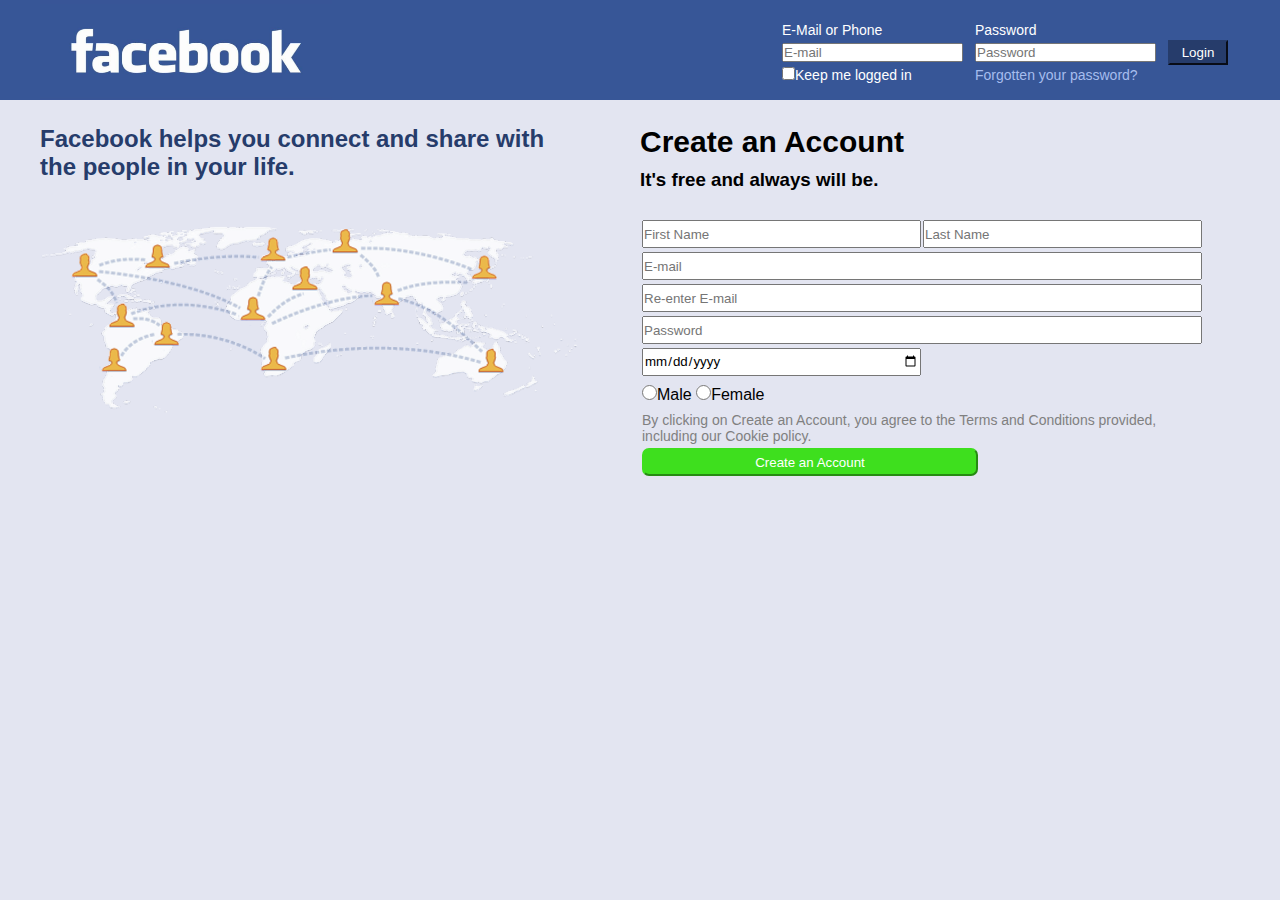
<file: HTML-CSS Sites/Facebook Login Example/index.html>
<!DOCTYPE html>
<html lang="en">
  <head>
    <meta charset="UTF-8">
    <meta name="viewport" content="width=device-width, initial-scale=1.0">
    <link rel="stylesheet" href="css/style.css">
    <title>Facebook</title>
  </head>

  <body>
    <header>
      <div class="container flex">
        <div id="logo">
          <img src="images/logo.jpg" alt="">
        </div>
        <div id="login">
          <form>
            <table>
              <tr>
                <td>E-Mail or Phone</td>
                <td>Password</td>
                <td></td>
              </tr>
              <tr>
                <td><input type="email" placeholder="E-mail"></td>
                <td><input type="password" placeholder="Password"></td>
                <td><input type="submit" class="sub" value="Login"></td>
              </tr>
              <tr>
                <td><input type="checkbox">Keep me logged in</td>
                <td><a href="#">Forgotten your password?</a></td>
                <td></td>
              </tr>
            </table>
          </form>
        </div>
      </div>
    </header>

    <main>
      <div class="container flex">

          <div id="network">
            <h2>Facebook helps you connect and share with the people in your life.</h2>
            <img src="images/network.png" alt="">
          </div>

          <div id="signup">
            <h2>Create an Account</h2>
            <h3>It's free and always will be.</h3>
            <form>
              <table>
                <tr>
                  <td><input type="text" placeholder="First Name"></td>
                  <td><input type="text" placeholder="Last Name"></td>
                </tr>
                <tr>
                  <td colspan="2"><input type="email" placeholder="E-mail"></td>
                </tr>
                <tr>
                  <td colspan="2"><input type="email" placeholder="Re-enter E-mail"></td>
                </tr>
                <tr>
                  <td colspan="2"><input type="password" placeholder="Password"></td>
                </tr>
                <tr>
                  <td><input type=date></td>
                </tr>
                <tr>
                  <td colspan="2">
                    <label><input type="radio" name="gender" class="radio">Male</label>
                    <label><input type="radio" name="gender" class="radio">Female</label>
                  </td>
                </tr>
                <tr>
                  <td colspan="2"><p>By clicking on Create an Account, you agree to the Terms and Conditions provided, including our Cookie policy.</p></td>
                </tr>
                <tr>
                  <td colspan="2"><input type="submit" value="Create an Account" class="signupbutton"></td>
                </tr>
              </table>
            </form>
          </div>

      </div>
    </main>

  </body>
</html>
</file>
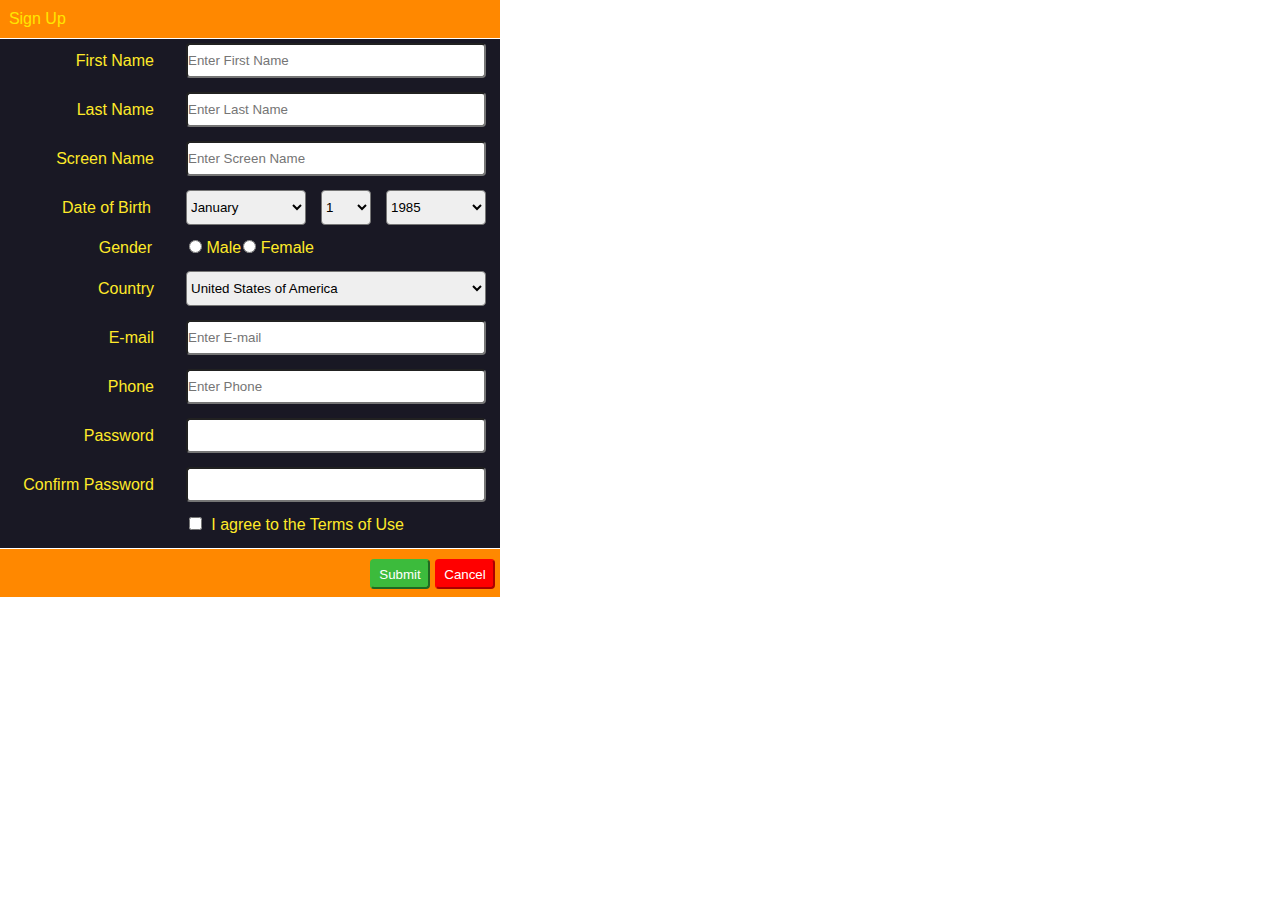
<file: HTML-CSS Sites/Project/index.html>
<!DOCTYPE html>
<html lang="en">
    <head>
        <meta charset="UTF-8">
        <meta name="viewport" content="width=device-width, initial-scale=1.0">
        <link rel="stylesheet" href="css/stylesheet.css">
        <title>Sign Up - Project</title>
    </head>
    <body>
        <form>
            <header>&nbsp;&nbsp;Sign Up</header>
            <section>
                <table>
                    <tr>
                        <td>First Name</td>
                        <td colspan="3"><input type="text" placeholder="Enter First Name" required id="text_input"></td>
                    </tr>
                    <tr>
                        <td>Last Name</td>
                        <td colspan="3"><input type="text" placeholder="Enter Last Name" required id="text_input"></td>
                    </tr>
                    <tr>
                        <td>Screen Name</td>
                        <td colspan="3"><input type="text" placeholder="Enter Screen Name" required id="text_input"></td>
                    </tr>
                    <tr>
                        <td><div id="dob_text">Date of Birth</div></td>
                        <td>
                            <select name="month" id="month_box"> <!-- Για εμφάνιση -->
                                <option value="January">January</option>
                                <option value="February">February</option>
                                <option value="March">March</option>
                                <option value="April">April</option>
                                <option value="May">May</option>                                 
                            </select>
                        </td>
                        <td>
                            <select name="day" id="day_box"> <!-- Για εμφάνιση -->
                                <option value="1">1</option>
                                <option value="2">2</option>
                                <option value="3">3</option>
                                <option value="4">4</option>
                                <option value="5">5</option>                                    
                            </select>
                        </td>
                        <td>
                            <select name="year" id="year_box"> <!-- Για εμφάνιση -->
                                <option value="1985">1985</option>
                                <option value="1986">1986</option>
                                <option value="1987">1987</option>
                                <option value="1988">1988</option>
                                <option value="1989">1989</option>
                                <option value="1990">1990</option>                                    
                            </select>
                        </td>
                    </tr>
                    <tr>
                        <td><div id="gender_space">Gender</div></td>
                        <td><input type="radio" name="gender" value="Male"> Male</td>
                        <td><input type="radio" name="gender" value="Female"> Female</td>
                        <td><div id="radio_space"></div></td>
                    </tr>
                    <tr>
                        <td>Country</td>
                        <td>
                            <select name="country" id="text_input"> <!-- Για εμφάνιση -->
                                <option value="United States of America">United States of America</option>
                                <option value="United Kingdom">United Kingdom</option>
                                <option value="Greece">Greece</option>
                                <option value="Germany">Germany</option>
                                <option value="France">France</option>
                            </select>
                        </td>
                    </tr>
                    <tr>
                        <td>E-mail</td>
                        <td colspan="3"><input type="email" placeholder="Enter E-mail" required id="text_input"></td>
                    </tr>
                    <tr>
                        <td>Phone</td>
                        <td colspan="3"><input type="tel" placeholder="Enter Phone" required id="text_input"></td>
                    </tr>
                    <tr>
                        <td>Password</td>
                        <td colspan="3"><input type="password" required id="text_input"></td>
                    </tr>
                    <tr>
                        <td>Confirm Password</td> <!-- Χωρίς λειτουργικότητα, αφού δεν μπορούμε να χρησιμοποιήσουμε JavaScript. -->
                        <td colspan="3"><input type="password" required id="text_input"></td>
                    </tr>
                    <tr>
                        <td colspan="3"><input type="checkbox" value="agreement" required>&nbsp;&nbsp;I agree to the Terms of Use</td>
                        <td><div id="checkbox_space"></div></td>
                    </tr>
                </table>
            </section>
            <footer>
                <button id="clear_button" type="reset">Cancel</button>&nbsp;<button id="submit_button" type="submit" value="Submit">Submit</button>
            </footer>
        </form>
    </body>
</html>
</file>
<file: HTML-CSS Sites/Facebook Login Example/css/style.css>
* {
    margin: 0;
    padding: 0;
    box-sizing: border-box;
    font-family: Arial, Helvetica, sans-serif
}

body {
    background-color: #e3e5f1;
}

.container {
    max-width: 1200px;
    margin-left: auto;
    margin-right: auto;
}

.flex {
    display: flex;
}

header {
    background-color: #375697;
    height: 100px;
}

#logo img {
    width: 40%;  
    height: 90%; 
}

#login {
    color: white;
    width: 60%;
    padding-top: 20px;
    font-size: 14px;
}

#login a {
    color: #a6bdee;
    text-decoration: none;
}

#login table td {
    padding-right: 10px;
}

#login table {
    float: right;
}

.sub {
    width: 60px;
    height: 25px;
    background-color: #263c6b;
    border-color: #263c6b;
    color: #fff;
}

#network {
    padding-top: 25px;
    width: 50%;
    color: #263c6b;
    padding-right: 5%;
}

#network img {
    padding-top: 40px;
    width: 100%;
}

#signup {
    padding-top: 25px;
    padding-right: 3%;
    width: 50%;
}

#signup table {
    width: 100%;
    margin-top: 10px;
}

#signup table td {
    padding-top: 2px;
    width: 50%;
    height: 30px;
}

#signup table td input {
    width: 100%;
    height: 100%;
}

#signup h2 {
    font-size: 30px;
    padding-bottom: 10px;
}

#signup h3 {
    padding-bottom: 15px;
}

#signup table td p {
    color: #808080;
    font-size: 14px;
}

.radio {
    width: 15px !important;
    height: 15px !important;
}

.signupbutton {
    background-color: #3edf1e;
    border-color: #3edf1e;
    color: #fff;
    width: 60% !important;
    border-radius: 7px; 
}
</file>
<file: HTML-CSS Sites/Project/css/stylesheet.css>
* {
    font-family:'Trebuchet MS', 'Lucida Sans Unicode', 'Lucida Grande', 'Lucida Sans', Arial, sans-serif;
    margin: 0;
    padding: 0;
    box-sizing: border-box;
}

header {
    height: auto;
    width: 500px;
    color: #ffe600;
    background-color: #ff8800;
    margin-bottom: 1px;
    padding-top: 10px;
    padding-bottom: 10px;
}

footer {
    height: auto;
    width: 500px;
    color: #ffffff;
    background-color: #ff8800;
    margin-top: 1px;
    padding-top: 10px;
    padding-bottom: 20px;
}

section {
    height: auto;
    width: 500px;
    background-color: #191824;
    color: #ffea29;
}

button {
    float: right;
    width: 60px;
    height: 30px;
    border-radius: 4px;
    margin-right: 5px;
    color: #ffffff;
}

select {
    border-radius: 4px;
    height: 35px;
    margin-left: 3px;   
    margin-right: 10px;
}

tr {
    float: right;
    padding-bottom: 10px;
}

#dob_text {
    margin-right: 30px;
}

#month_box {
    width: 120px;
}

#day_box {
    width: 50px;
}

#year_box {
    width: 100px;
}

#text_input {
    border-radius: 4px;
    width: 300px;
    height: 35px;
    margin-left: 30px;
    margin-right: 10px;
}

#radio_space {
    margin-right: 180px;
}

#gender_space {
    margin-right: 35px;
}

#checkbox_space {
    margin-right: 90px;
}

#submit_button {
    color: #ffffff;
    background-color: #3cbb3c;
    border-color: #3cbb3c;
}

#clear_button {
    background-color: #ff0000;
    border-color: #ff0000;
}
</file>
